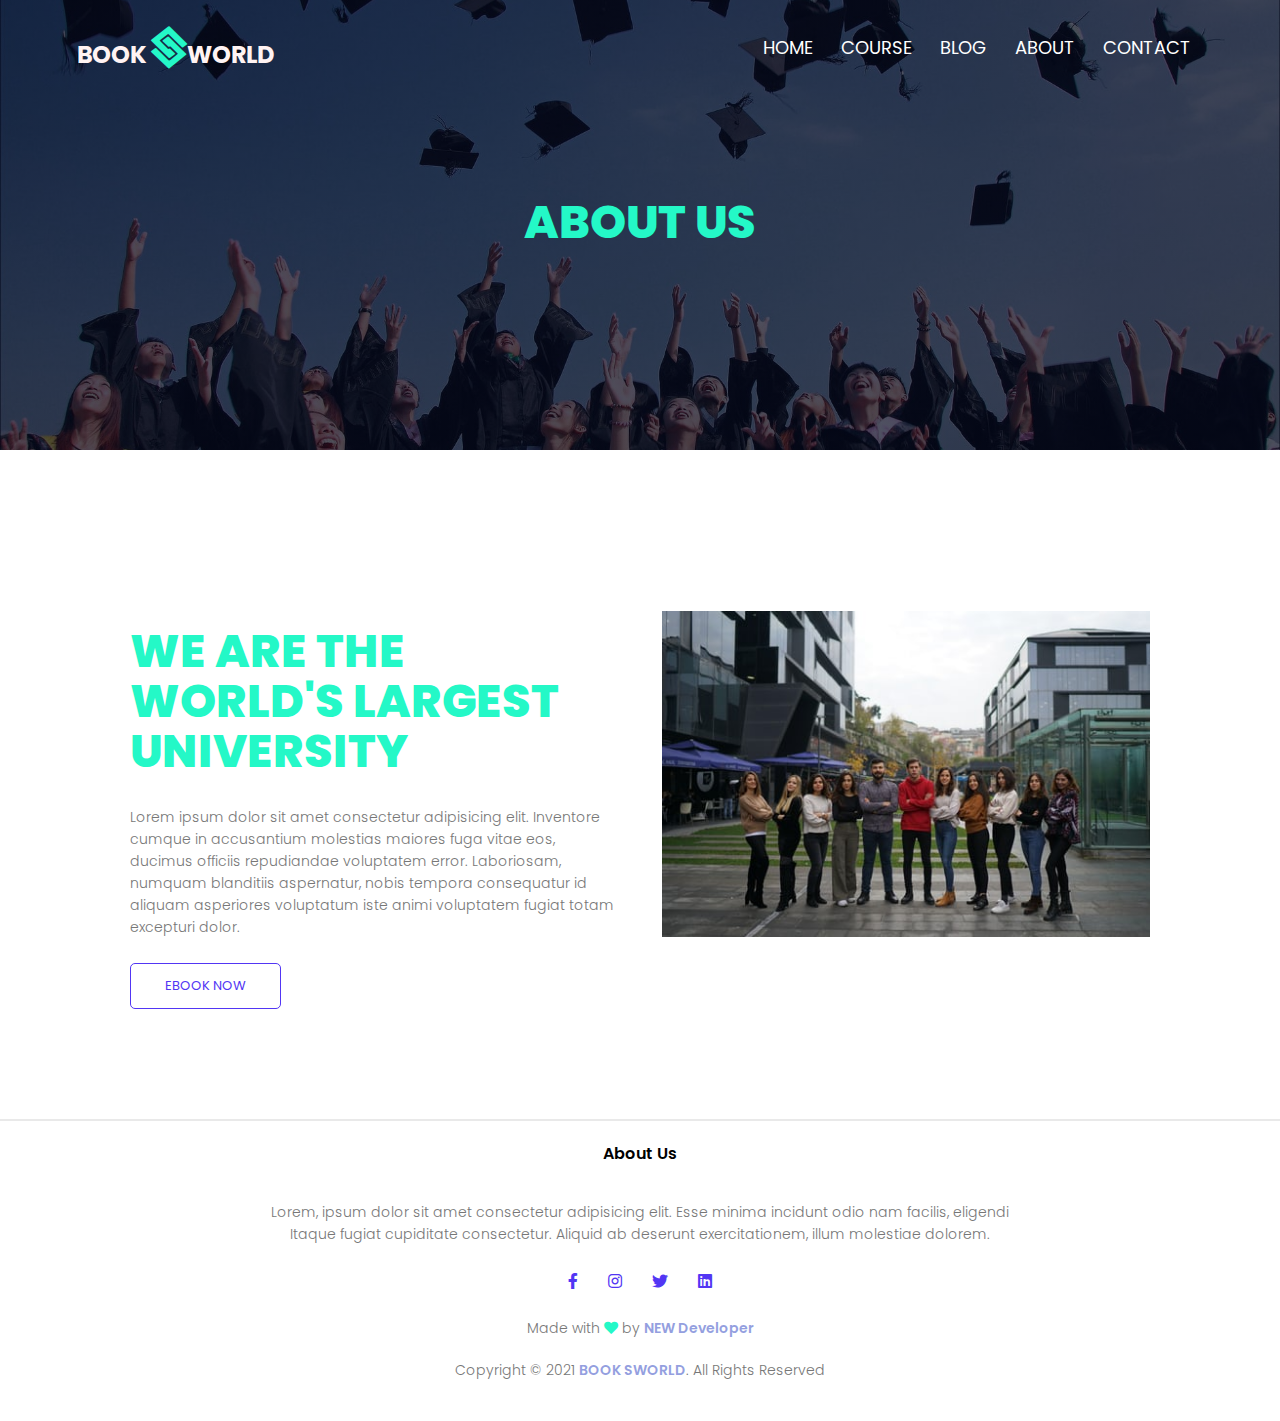
<file: about.html>
<!DOCTYPE html>
<html lang="en">

<head>
    <meta charset="UTF-8">
    <meta http-equiv="X-UA-Compatible" content="IE=edge">
    <meta name="viewport" content="width=device-width, initial-scale=1.0">
    <title>EBOOK SWORLD - NEW Developer</title>
    <link rel="stylesheet" href="style.css">
    <link rel="stylesheet" href="https://cdnjs.cloudflare.com/ajax/libs/font-awesome/5.15.3/css/all.min.css">
    <link rel="stylesheet"
        href="https://fonts.googleapis.com/css2?family=Poppins:wght@100;200;300;400;600;700&display=swap">
</head>

<body>
    <section class="Sub-header">
        <nav>
            <a href="index.html" class="logo">BOOK
                <i class="fab fa-staylinked"></i>WORLD
            </a>
            <div class="nav-links" id="navLinks">
                <!-- reposnive bar open and close -->
                <i class="fa fa-times" onclick="hideMenu()"></i>
                <ul>
                    <li><a href="index.html">Home</a></li>
                    <li><a href="course.html">Course</a></li>
                    <li><a href="blog.html">Blog</a></li>
                    <li><a href="about.html">About</a></li>
                    <li><a href="contact.html">Contact</a></li>
                </ul>
            </div>
            <i class="fa fa-bars" onclick="showMenu()"></i>
            <!-- reposnive bar open and close -->
        </nav>
        <h1>About Us</h1>
    </section>

    <!-- About Us Section Start -->

    <section class="about-us">
        <div class="row">
            <div class="about-col">
                <h1>We are the world's largest University</h1>
                <p>Lorem ipsum dolor sit amet consectetur adipisicing elit. Inventore cumque in accusantium molestias maiores fuga vitae eos, ducimus officiis repudiandae voluptatem error. Laboriosam, numquam blanditiis aspernatur, nobis tempora consequatur id aliquam asperiores voluptatum iste animi voluptatem fugiat totam excepturi dolor.</p>
                <a href="#" class="hero_btn btn">EBOOK NOW</a>
            </div>
            <div class="about-col">
                <img src="img/about.png" alt="">
            </div>
        </div>
    </section>

    <!-- About Us Section end -->

    <!-- Footer Section start -->
    <section class="footer">
        <hr>
        <h4>About Us</h4>
        <p>Lorem, ipsum dolor sit amet consectetur adipisicing elit. Esse minima incidunt odio nam facilis, eligendi
            <br> Itaque fugiat cupiditate consectetur. Aliquid ab deserunt exercitationem, illum molestiae
            dolorem.
        </p>

        <div class="icons">
            <i class="fab fa-facebook-f"></i>
            <i class="fab fa-instagram"></i>
            <i class="fab fa-twitter"></i>
            <i class="fab fa-linkedin"></i>
        </div>
        <p>Made with <i class="fas fa-heart"></i> by <a href="#">NEW Developer</a></p>
        <p>Copyright © 2021 <a href="index.html">BOOK SWORLD</a>. All Rights Reserved</p>
    </section>
    <!-- Footer Section end -->

    <script src="script.js"></script>
</body>

</html>
</file>
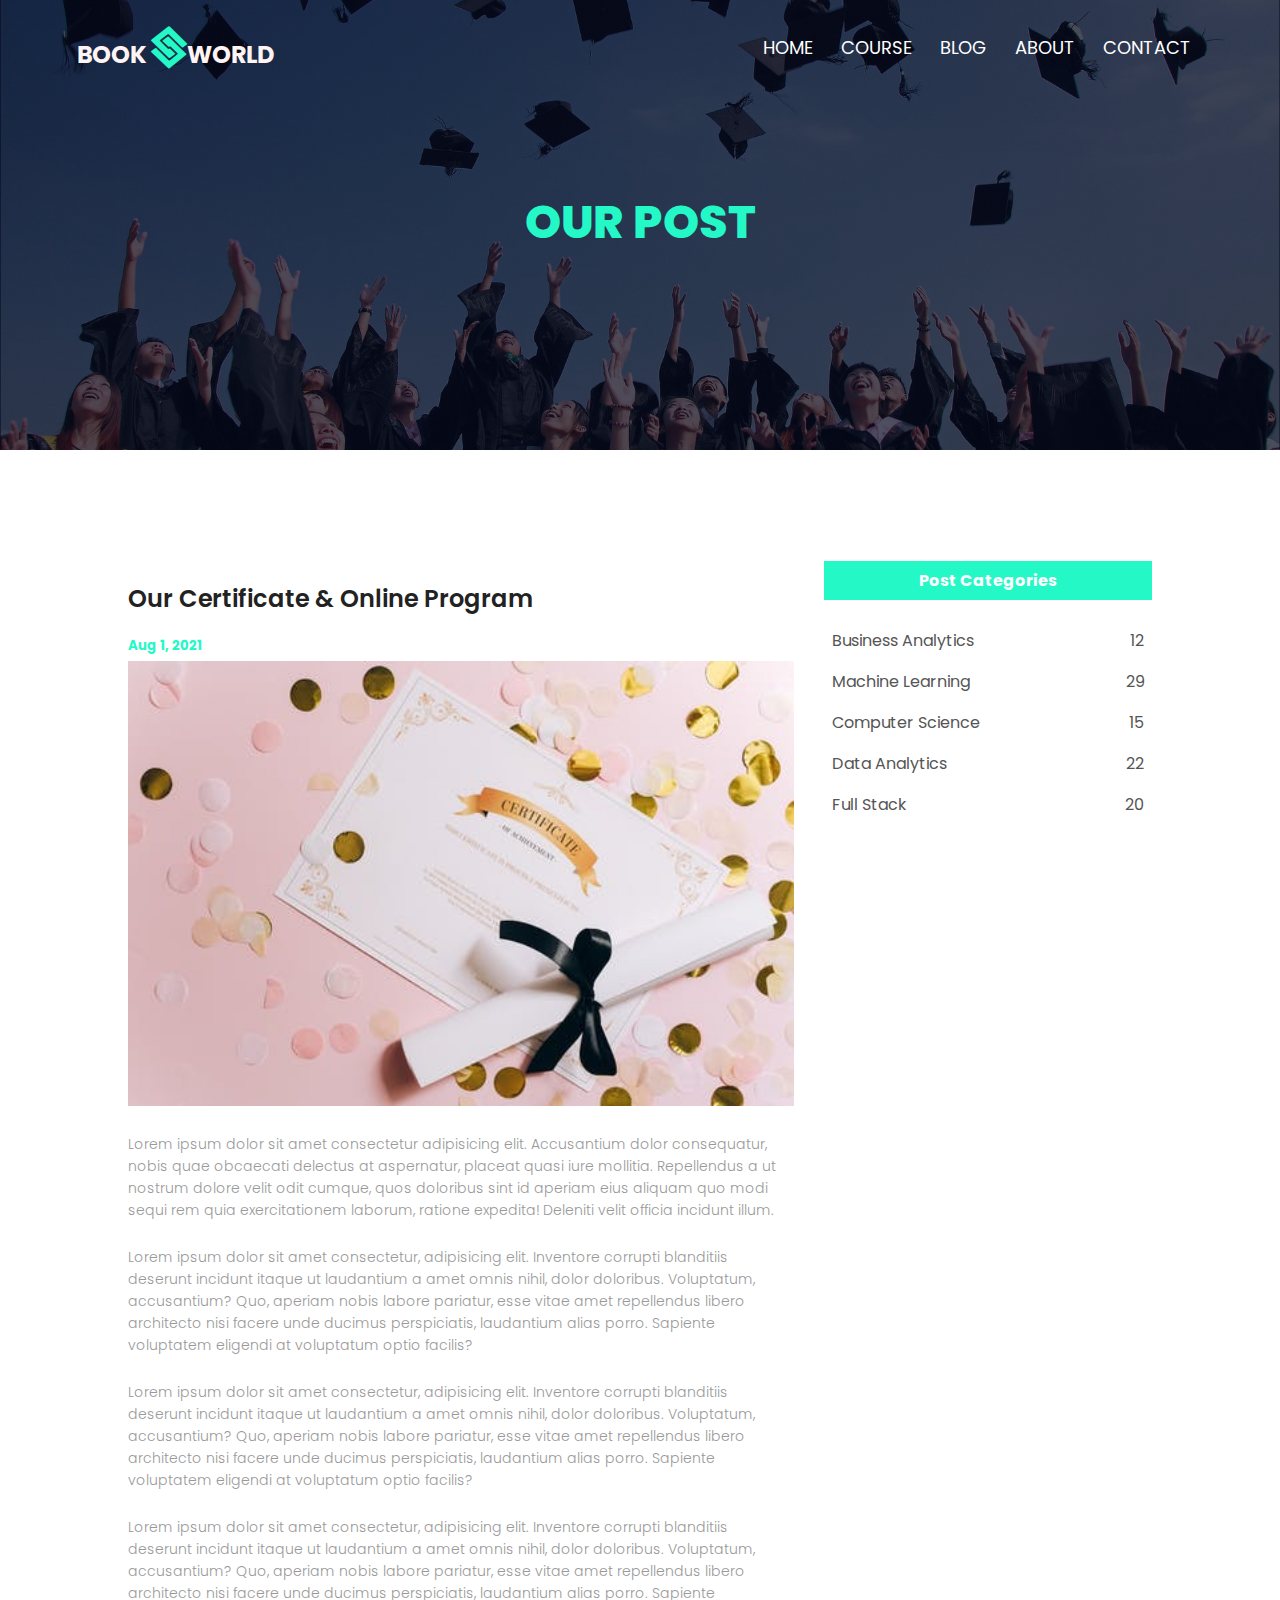
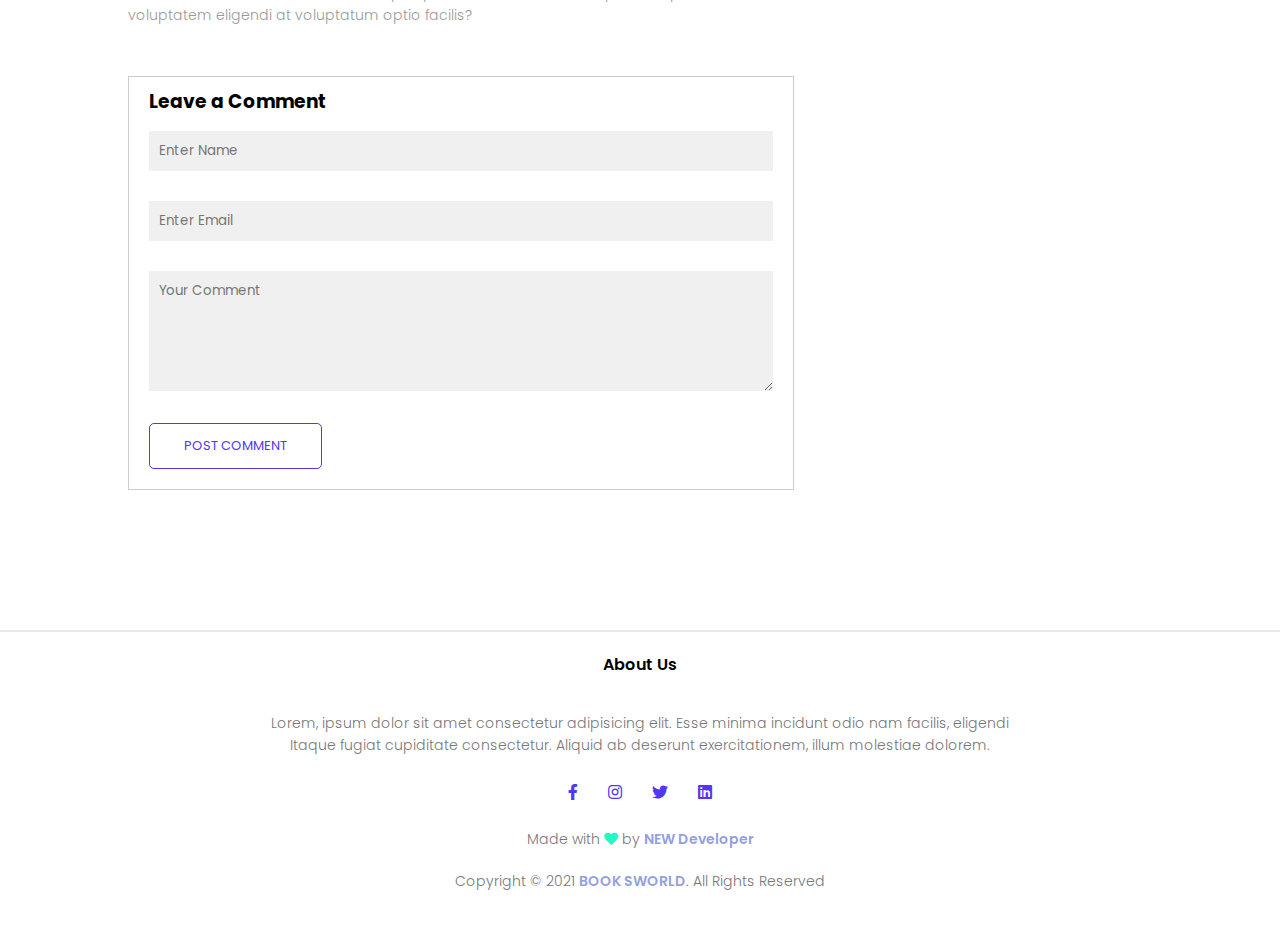
<file: blog.html>
<!DOCTYPE html>
<html lang="en">

<head>
    <meta charset="UTF-8">
    <meta http-equiv="X-UA-Compatible" content="IE=edge">
    <meta name="viewport" content="width=device-width, initial-scale=1.0">
    <title>BOOK SWORLD - NEW Developer</title>
    <link rel="stylesheet" href="style.css">
    <link rel="stylesheet" href="https://cdnjs.cloudflare.com/ajax/libs/font-awesome/5.15.3/css/all.min.css">
    <link rel="stylesheet"
        href="https://fonts.googleapis.com/css2?family=Poppins:wght@100;200;300;400;600;700&display=swap">
</head>

<body>
    <section class="Sub-header">
        <nav>
            <a href="index.html" class="logo">BOOK
                <i class="fab fa-staylinked"></i>WORLD
            </a>
            <div class="nav-links" id="navLinks">
                <!-- reposnive bar open and close -->
                <i class="fa fa-times" onclick="hideMenu()"></i>
                <ul>
                    <li><a href="index.html">Home</a></li>
                    <li><a href="course.html">Course</a></li>
                    <li><a href="blog.html">Blog</a></li>
                    <li><a href="about.html">About</a></li>
                    <li><a href="contact.html">Contact</a></li>
                </ul>
            </div>
            <i class="fa fa-bars" onclick="showMenu()"></i>
            <!-- reposnive bar open and close -->
        </nav>
        <h1>Our Post</h1>
    </section>

    <!-- Blog Page Section Start -->

    <section class="blog-content">
        <div class="row">
            <div class="blog-left">
                <h2>Our Certificate & Online Program</h2>
                <h5>Aug 1, 2021</h5>
                <img src="img/post.png" alt="">
                <p>Lorem ipsum dolor sit amet consectetur adipisicing elit. Accusantium dolor consequatur, nobis quae obcaecati delectus at aspernatur, placeat quasi iure mollitia. Repellendus a ut nostrum dolore velit odit cumque, quos doloribus sint id aperiam eius aliquam quo modi sequi rem quia exercitationem laborum, ratione expedita! Deleniti velit officia incidunt illum.</p>
                <br>
                <p>Lorem ipsum dolor sit amet consectetur, adipisicing elit. Inventore corrupti blanditiis deserunt
                    incidunt itaque ut laudantium a amet omnis nihil, dolor doloribus. Voluptatum, accusantium? Quo,
                    aperiam nobis labore pariatur, esse vitae amet repellendus libero architecto nisi facere unde
                    ducimus perspiciatis, laudantium alias porro. Sapiente voluptatem eligendi at voluptatum optio
                    facilis?</p>
                <br>
                <p>Lorem ipsum dolor sit amet consectetur, adipisicing elit. Inventore corrupti blanditiis deserunt
                    incidunt itaque ut laudantium a amet omnis nihil, dolor doloribus. Voluptatum, accusantium? Quo,
                    aperiam nobis labore pariatur, esse vitae amet repellendus libero architecto nisi facere unde
                    ducimus perspiciatis, laudantium alias porro. Sapiente voluptatem eligendi at voluptatum optio
                    facilis?</p>
                <br>
                <p>Lorem ipsum dolor sit amet consectetur, adipisicing elit. Inventore corrupti blanditiis deserunt
                    incidunt itaque ut laudantium a amet omnis nihil, dolor doloribus. Voluptatum, accusantium? Quo,
                    aperiam nobis labore pariatur, esse vitae amet repellendus libero architecto nisi facere unde
                    ducimus perspiciatis, laudantium alias porro. Sapiente voluptatem eligendi at voluptatum optio
                    facilis?</p>

                <div class="comment-box">
                    <h3>Leave a Comment</h3>
                    <form class="comment-form">
                        <input type="text" placeholder="Enter Name" required>
                        <input type="email" placeholder="Enter Email" required>
                        <textarea rows="5" placeholder="Your Comment"></textarea>
                        <button type="submit" class="hero_btn btn">POST COMMENT</button>
                    </form>
                </div>
            </div>

            <div class="blog-right">
                <h3>Post Categories</h3>
                <div>
                    <span>Business Analytics</span>
                    <span>12</span>
                </div>
                <div>
                    <span>Machine Learning</span>
                    <span>29</span>
                </div>
                <div>
                    <span>Computer Science</span>
                    <span>15</span>
                </div>
                <div>
                    <span>Data Analytics</span>
                    <span>22</span>
                </div>
                <div>
                    <span>Full Stack</span>
                    <span>20</span>
                </div>
            </div>
        </div>
    </section>

    <!-- Blog Page Section end -->
    
    <!-- Footer Section start -->
    <section class="footer">
        <hr>
        <h4>About Us</h4>
        <p>Lorem, ipsum dolor sit amet consectetur adipisicing elit. Esse minima incidunt odio nam facilis, eligendi
            <br> Itaque fugiat cupiditate consectetur. Aliquid ab deserunt exercitationem, illum molestiae
            dolorem.
        </p>

        <div class="icons">
            <i class="fab fa-facebook-f"></i>
            <i class="fab fa-instagram"></i>
            <i class="fab fa-twitter"></i>
            <i class="fab fa-linkedin"></i>
        </div>
        <p>Made with <i class="fas fa-heart"></i> by <a href="#">NEW Developer</a></p>
        <p>Copyright © 2021 <a href="index.html">BOOK SWORLD</a>. All Rights Reserved</p>
    </section>
    <!-- Footer Section end -->

    <script src="script.js"></script>
</body>

</html>
</file>
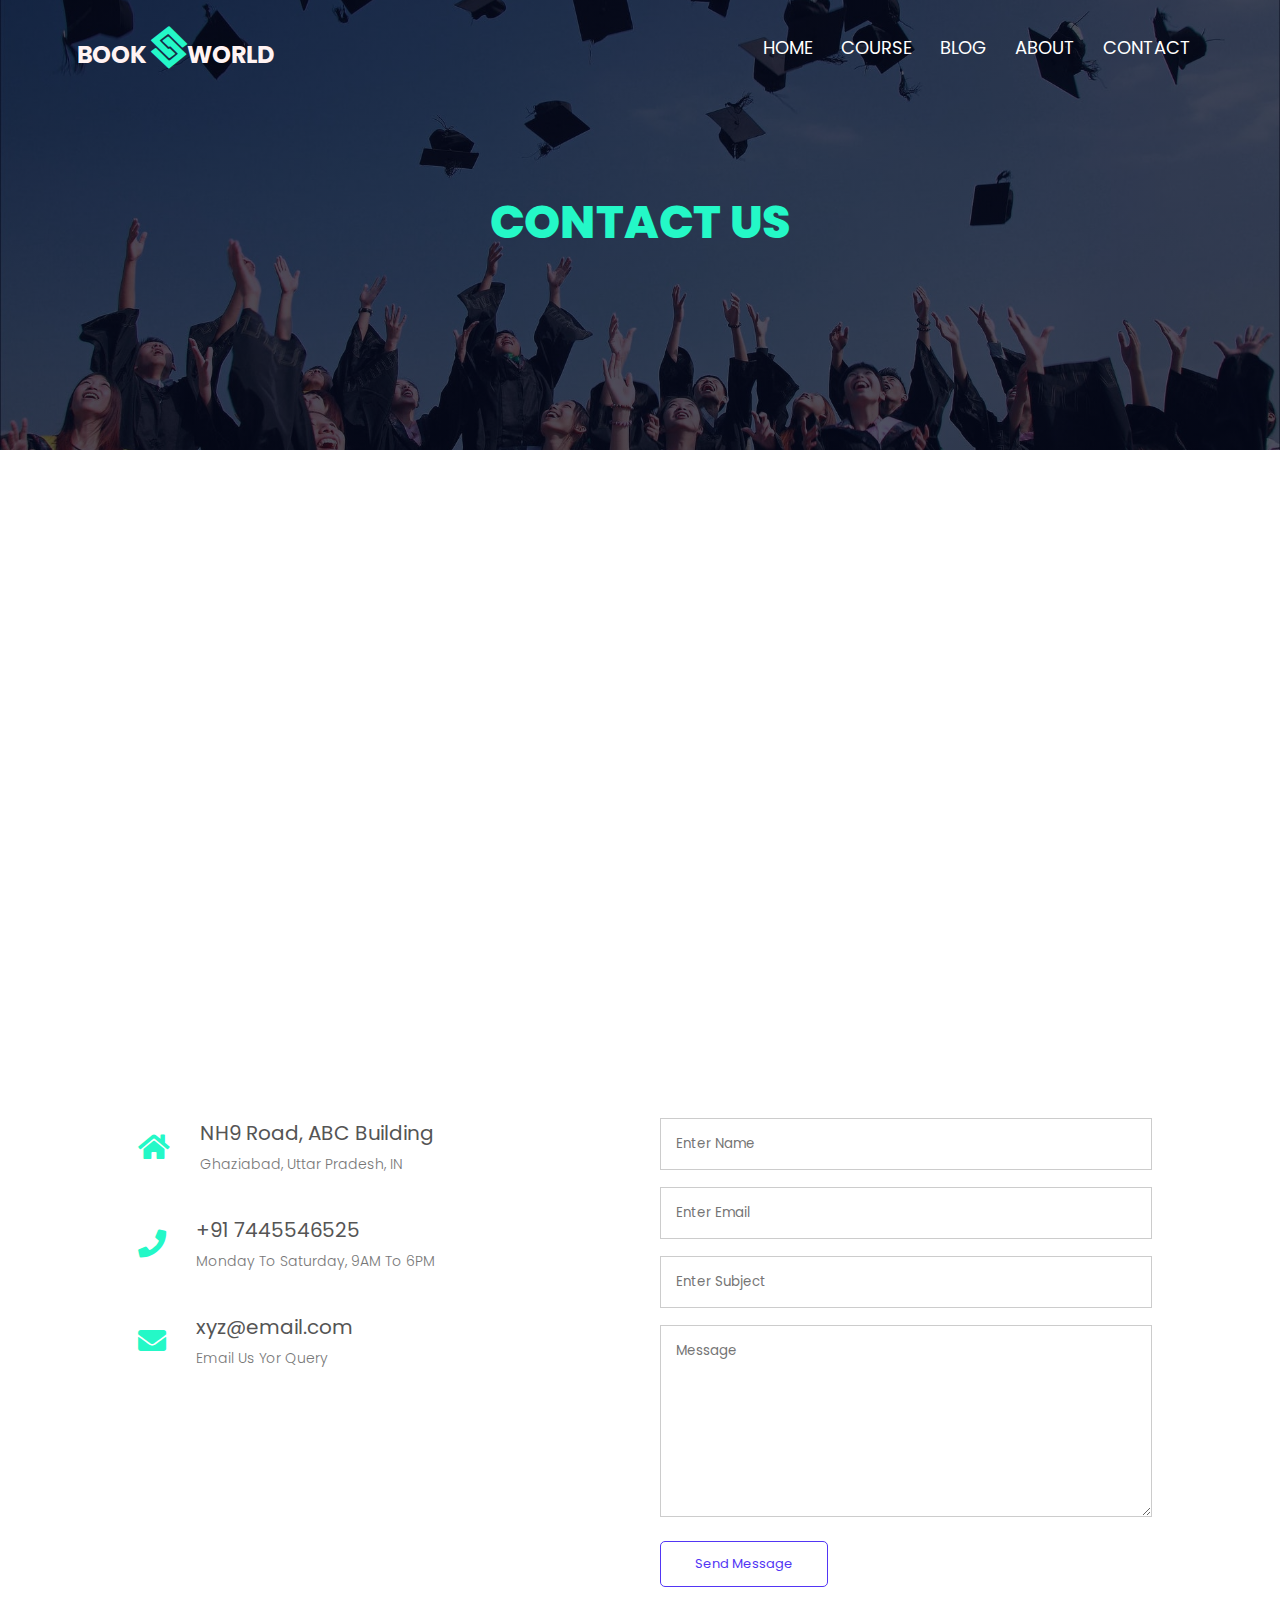
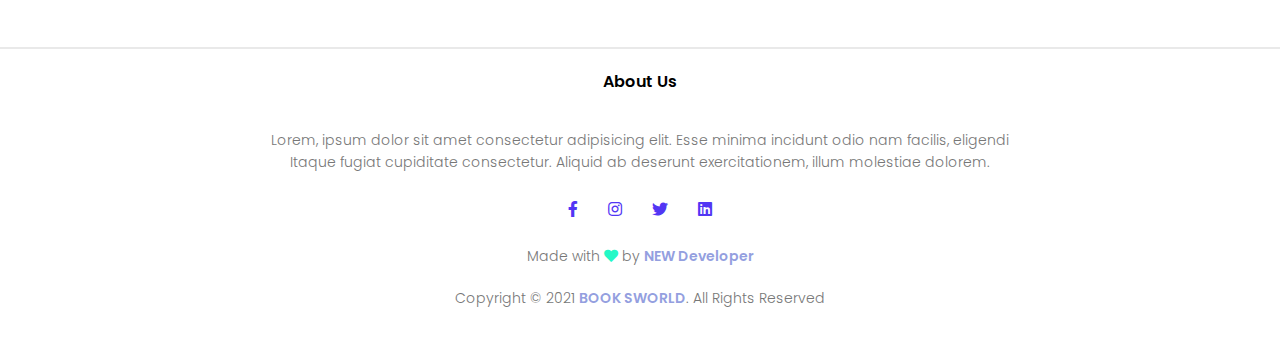
<file: contact.html>
<!DOCTYPE html>
<html lang="en">

<head>
    <meta charset="UTF-8">
    <meta http-equiv="X-UA-Compatible" content="IE=edge">
    <meta name="viewport" content="width=device-width, initial-scale=1.0">
    <title>BOOK SWORLD - NEW Developer</title>
    <link rel="stylesheet" href="style.css">
    <link rel="stylesheet" href="https://cdnjs.cloudflare.com/ajax/libs/font-awesome/5.15.3/css/all.min.css">
    <link rel="stylesheet"
        href="https://fonts.googleapis.com/css2?family=Poppins:wght@100;200;300;400;600;700&display=swap">
</head>

<body>
    <section class="Sub-header">
        <nav>
            <a href="index.html" class="logo">BOOK
                <i class="fab fa-staylinked"></i>WORLD
            </a>
            <div class="nav-links" id="navLinks">
                <!-- reposnive bar open and close -->
                <i class="fa fa-times" onclick="hideMenu()"></i>
                <ul>
                    <li><a href="index.html">Home</a></li>
                    <li><a href="course.html">Course</a></li>
                    <li><a href="blog.html">Blog</a></li>
                    <li><a href="about.html">About</a></li>
                    <li><a href="contact.html">Contact</a></li>
                </ul>
            </div>
            <i class="fa fa-bars" onclick="showMenu()"></i>
            <!-- reposnive bar open and close -->
        </nav>
        <h1>Contact Us</h1>
    </section>

    <!-- Contact Us Section Start -->

    <section class="loacation">
        <iframe
            src="https://www.google.com/maps/embed?pb=!1m18!1m12!1m3!1d111989.31313237658!2d77.32498792347556!3d28.699635117457326!2m3!1f0!2f0!3f0!3m2!1i1024!2i768!4f13.1!3m3!1m2!1s0x390cf1bb41c50fdf%3A0xe6f06fd26a7798ba!2sGhaziabad%2C%20Uttar%20Pradesh!5e0!3m2!1sen!2sin!4v1630495771496!5m2!1sen!2sin"
            width="600" height="450" style="border:0;" allowfullscreen="" loading="lazy"></iframe>
    </section>

    <section class="contact-us">
        <div class="row">
            <div class="content-col">
                <div>
                    <i class="fa fa-home"></i>
                    <span>
                        <h5>NH9 Road, ABC Building</h5>
                        <p>Ghaziabad, Uttar Pradesh, IN</p>
                    </span>
                </div>
                <div>
                    <i class="fa fa-phone"></i>
                    <span>
                        <h5>+91 7445546525</h5>
                        <p>Monday To Saturday, 9AM To 6PM</p>
                    </span>
                </div>
                <div>
                    <i class="fa fa-envelope"></i>
                    <span>
                        <h5>xyz@email.com</h5>
                        <p>Email Us Yor Query</p>
                    </span>
                </div>
            </div>
            <div class="content-col">
                <form>
                    <input type="text" placeholder="Enter Name" required>
                    <input type="email" placeholder="Enter Email" required>
                    <input type="text" placeholder="Enter Subject" required>
                    <textarea rows="8" placeholder="Message" required></textarea>
                    <button type="submit" class="hero_btn btn">Send Message</button>
                </form>
            </div>
        </div>
    </section>

    <!-- Contact Us Section End -->

    <!-- Footer Section Start -->
    <section class="footer">
        <hr>
        <h4>About Us</h4>
        <p>Lorem, ipsum dolor sit amet consectetur adipisicing elit. Esse minima incidunt odio nam facilis, eligendi
            <br> Itaque fugiat cupiditate consectetur. Aliquid ab deserunt exercitationem, illum molestiae
            dolorem.
        </p>

        <div class="icons">
            <i class="fab fa-facebook-f"></i>
            <i class="fab fa-instagram"></i>
            <i class="fab fa-twitter"></i>
            <i class="fab fa-linkedin"></i>
        </div>
        <p>Made with <i class="fas fa-heart"></i> by <a href="#">NEW Developer</a></p>
        <p>Copyright © 2021 <a href="index.html">BOOK SWORLD</a>. All Rights Reserved</p>
    </section>
    <!-- Footer Section End -->

    <script src="script.js"></script>
</body>

</html>
</file>
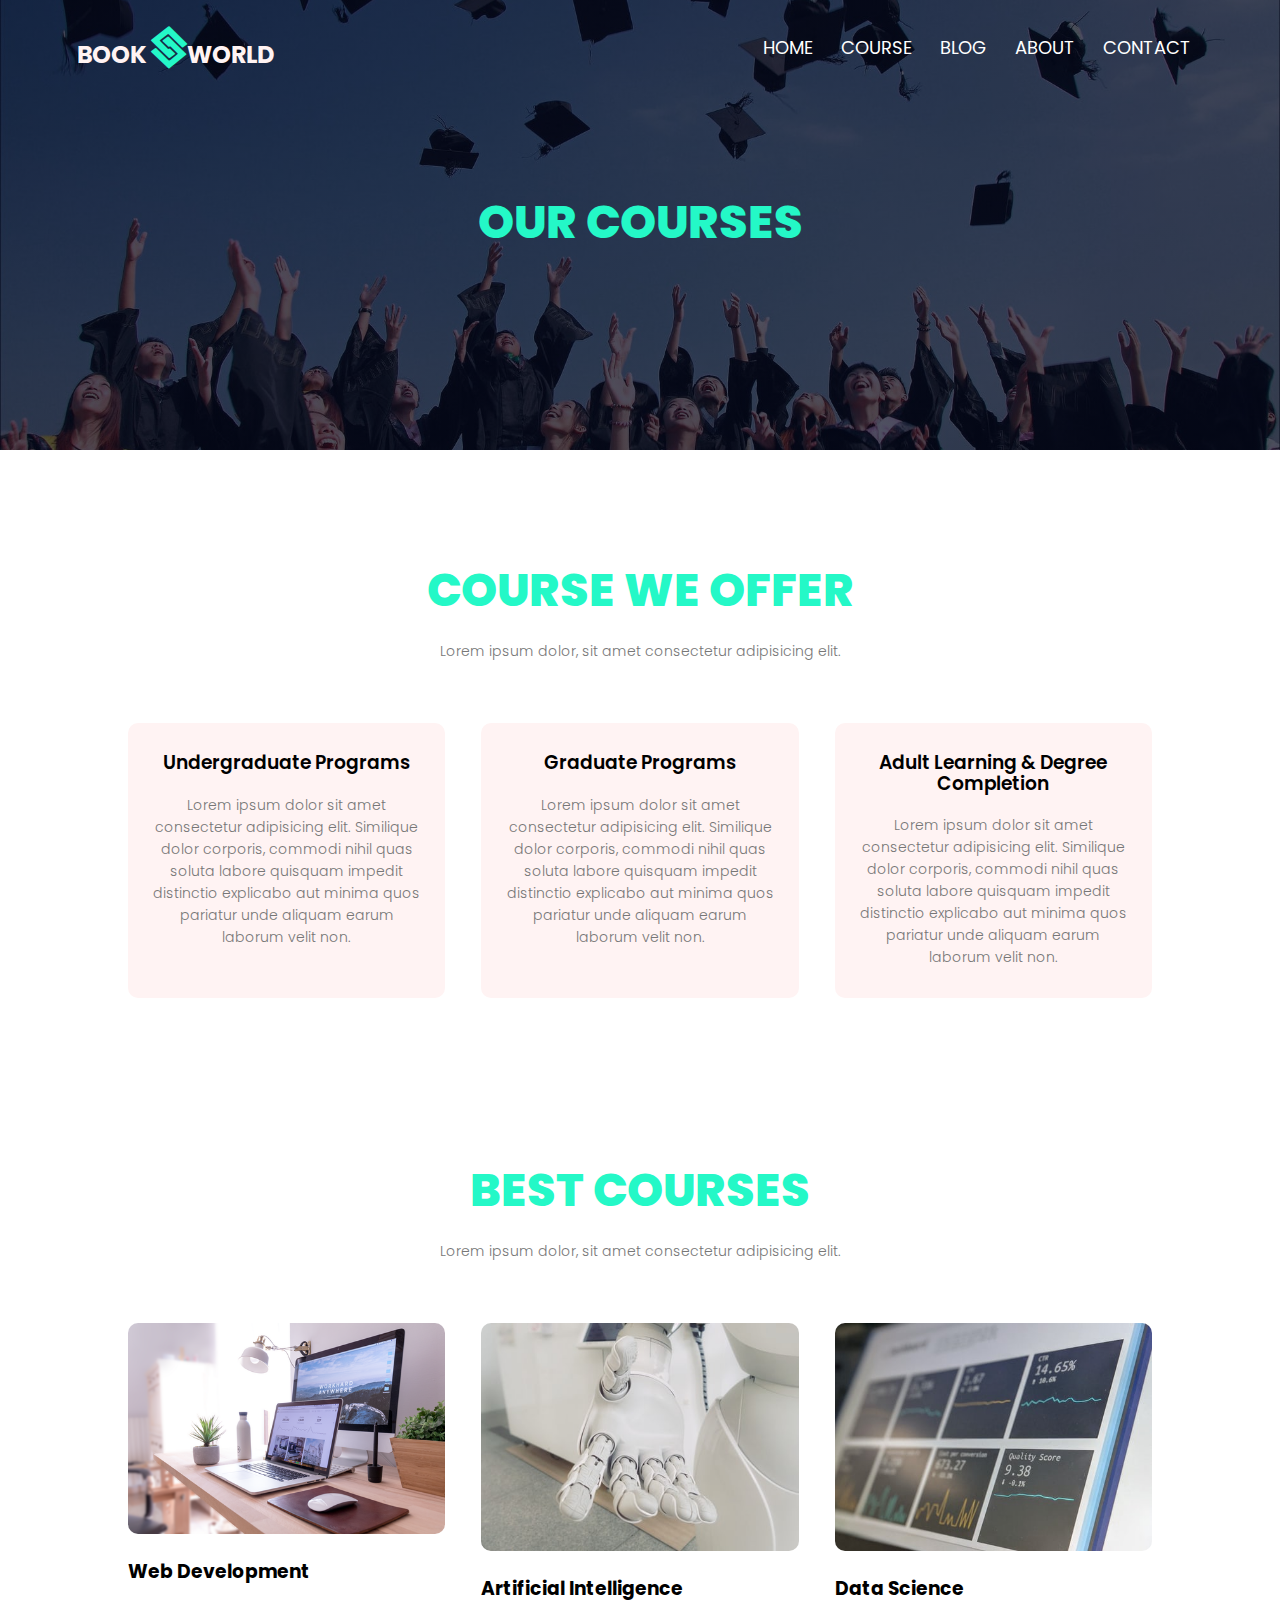
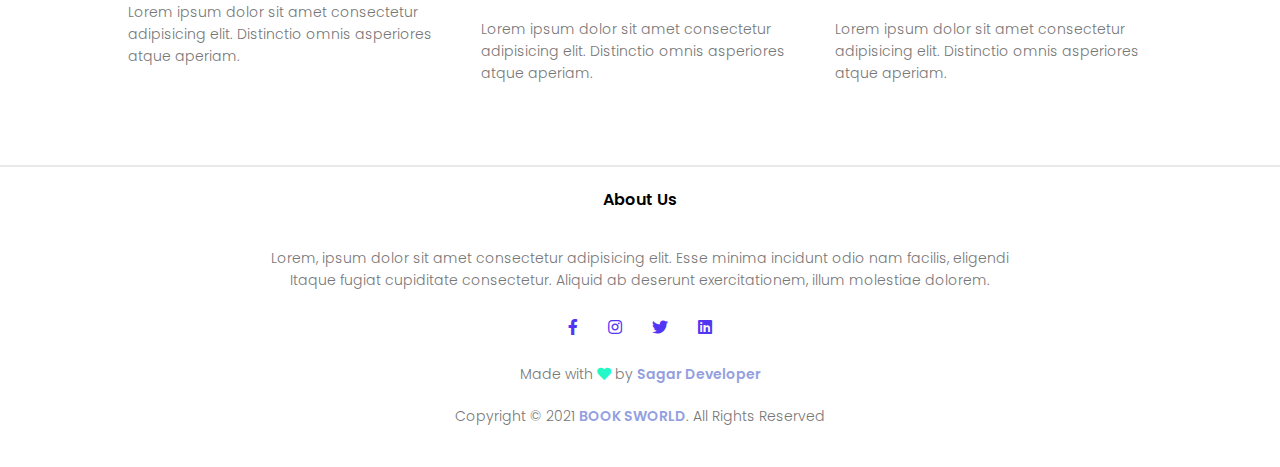
<file: course.html>
<!DOCTYPE html>
<html lang="en">

<head>
    <meta charset="UTF-8">
    <meta http-equiv="X-UA-Compatible" content="IE=edge">
    <meta name="viewport" content="width=device-width, initial-scale=1.0">
    <title>BOOK SWORLD - NEW Developer</title>
    <link rel="stylesheet" href="style.css">
    <link rel="stylesheet" href="https://cdnjs.cloudflare.com/ajax/libs/font-awesome/5.15.3/css/all.min.css">
    <link rel="stylesheet"
        href="https://fonts.googleapis.com/css2?family=Poppins:wght@100;200;300;400;600;700&display=swap">
</head>

<body>
    <section class="Sub-header">
        <nav>
            <a href="index.html" class="logo">BOOK
                <i class="fab fa-staylinked"></i>WORLD
            </a>
            <div class="nav-links" id="navLinks">
                <!-- reposnive bar open and close -->
                <i class="fa fa-times" onclick="hideMenu()"></i>
                <ul>
                    <li><a href="index.html">Home</a></li>
                    <li><a href="course.html">Course</a></li>
                    <li><a href="blog.html">Blog</a></li>
                    <li><a href="about.html">About</a></li>
                    <li><a href="contact.html">Contact</a></li>
                </ul>
            </div>
            <i class="fa fa-bars" onclick="showMenu()"></i>
            <!-- reposnive bar open and close -->
        </nav>
        <h1>Our Courses</h1>
    </section>

    <!-- course start -->

    <section class="course">
        <h1>Course We Offer</h1>
        <p>Lorem ipsum dolor, sit amet consectetur adipisicing elit.</p>

        <div class="row">
            <div class="course-col">
                <h3>Undergraduate Programs</h3>
                <p>Lorem ipsum dolor sit amet consectetur adipisicing elit. Similique dolor corporis, commodi nihil quas
                    soluta labore quisquam impedit distinctio explicabo aut minima quos pariatur unde aliquam earum
                    laborum velit non.</p>
            </div>
            <div class="course-col">
                <h3>Graduate Programs</h3>
                <p>Lorem ipsum dolor sit amet consectetur adipisicing elit. Similique dolor corporis, commodi nihil quas
                    soluta labore quisquam impedit distinctio explicabo aut minima quos pariatur unde aliquam earum
                    laborum velit non.</p>
            </div>
            <div class="course-col">
                <h3>Adult Learning & Degree Completion</h3>
                <p>Lorem ipsum dolor sit amet consectetur adipisicing elit. Similique dolor corporis, commodi nihil quas
                    soluta labore quisquam impedit distinctio explicabo aut minima quos pariatur unde aliquam earum
                    laborum velit non.</p>
            </div>
        </div>
    </section>

    <!-- course end -->

    <!-- best course start -->

    <section class="facilities">
        <h1>Best Courses</h1>
        <p>Lorem ipsum dolor, sit amet consectetur adipisicing elit.</p>

        <div class="row">
            <div class="facilities-col">
                <img src="img/course1.png" alt="">
                <h3>Web Development</h3>
                <p>Lorem ipsum dolor sit amet consectetur adipisicing elit. Distinctio omnis asperiores atque aperiam.
                </p>
            </div>
            <div class="facilities-col">
                <img src="img/course2.png" alt="">
                <h3>Artificial Intelligence</h3>
                <p>Lorem ipsum dolor sit amet consectetur adipisicing elit. Distinctio omnis asperiores atque aperiam.
                </p>
            </div>
            <div class="facilities-col">
                <img src="img/course3.png" alt="">
                <h3>Data Science</h3>
                <p>Lorem ipsum dolor sit amet consectetur adipisicing elit. Distinctio omnis asperiores atque aperiam.
                </p>
            </div>
        </div>
    </section>

    <!-- best courses end -->

    <!-- Footer start -->
    <section class="footer">
        <hr>
        <h4>About Us</h4>
        <p>Lorem, ipsum dolor sit amet consectetur adipisicing elit. Esse minima incidunt odio nam facilis, eligendi
            <br> Itaque fugiat cupiditate consectetur. Aliquid ab deserunt exercitationem, illum molestiae
            dolorem.
        </p>

        <div class="icons">
            <i class="fab fa-facebook-f"></i>
            <i class="fab fa-instagram"></i>
            <i class="fab fa-twitter"></i>
            <i class="fab fa-linkedin"></i>
        </div>
        <p>Made with <i class="fas fa-heart"></i> by <a href="#">Sagar Developer</a></p>
        <p>Copyright © 2021 <a href="index.html">BOOK SWORLD</a>. All Rights Reserved</p>
    </section>
    <!-- Footer end -->

    <script src="script.js"></script>
</body>

</html>
</file>
<file: style.css>
* {
    margin: 0;
    padding: 0;
    box-sizing: border-box;
    font-family: 'Poppins', sans-serif;
}

.header {
    min-height: 100vh;
    width: 100%;
    background-image: linear-gradient(#517e86c4, #949fdf1a), url(img/banner1.png);
    background-position: center;
    background-size: cover;
    position: relative;
}

nav {
    display: flex;
    padding: 2% 6%;
    justify-content: space-between;
    align-items: center;
}

nav .logo {
    text-decoration: none;
    font-size: 24px;
    color: #fff3f3;
    font-weight: bold;
}

nav .fab {
    font-size: 42px;
    /* color: #5236f4; */
    color: #24f8c7;
}

.nav-links {
    flex: 1;
    text-align: right;
}

.nav-links ul li {
    display: inline-block;
    list-style: none;
    padding: 8px 12px;
    position: relative;
    text-transform: uppercase;
}

.nav-links ul li a {
    text-decoration: none;
    color: #fff;
    font-size: 18px;
}

.nav-links ul li::after {
    content: '';
    width: 0%;
    height: 2px;
    background: #24f8c7;
    display: block;
    margin: auto;
    transition: 0.5s;
}

.nav-links ul li:hover::after {
    width: 100%;
}

.text_box {
    width: 90%;
    color: #fff;
    position: absolute;
    top: 50%;
    left: 50%;
    transform: translate(-50%, -50%);
    text-align: center;
}

.text_box h2 {
    font-size: 90px;
    font-weight: 900;
    color: #24f8c7;
}

.text_box #headtext {
    font-size: 42px;
    font-weight: 900;
    text-transform: uppercase;
    margin-top: -1%;
    margin-bottom: 1%;
    color: #c8fff2;
}

.text_box p {
    margin: 10px 0 40px;
    font-size: 18px;
    color: #ffff;
}

.hero_btn {
    position: relative;
    display: inline-block;
    color: #fff;
    border: 1px solid #fff;
    border-radius: 5px;
    padding: 12px 34px;
    font-size: 13px;
    background: transparent;
    cursor: pointer;
    text-decoration: none;
}

.hero_btn:hover {
    border: 1px solid #24f8c7;
    background: #24f8c7;
    transition: 1s;
}

nav .fa {
    display: none;
}

/* Responsive Navbar Section Start */

@media(max-width: 700px) {
    .text_box h2 {
        font-size: 50px;
    }
    .text_box #headtext {
        font-size: 23px;
    }
    .text_box p {
        margin: 10px 40px;
        font-size: 20px;
    }
    .nav-links ul li {
        display: block;
    }
    .nav-links {
        position: fixed;
        background: #47b19efa;
        height: 100vh;
        width: 200px;
        top: 0;
        right: -200px;
        text-align: left;
        z-index: 2;
        transition: 1.2s;
    }
    nav .fa {
        display: block;
        color: #ffff;
        margin: 10px;
        font-size: 22px;
        cursor: pointer;
    }
    .nav-links ul {
        padding: 30px;
    }
}

/* Responsive Navbar Section End */

/* Course Section Start */

.course {
    width: 80%;
    margin: auto;
    text-align: center;
    padding-top: 100px;
}

.PageBlock {
    position: relative;
    margin: 0px !important;
    padding: 0px;
}

.verticalLine {
    widtH: 2px;
    height: 100px;
    background: #24f8c7;
    margin: 0 auto 40px;
}

.Clear {
    clear: both;
}

h1 {
    font-size: 46px;
    font-weight: 800;
    margin: 15px 0;
    line-height: 50px;
    text-transform: uppercase;
    color: #24f8c7;
}

p {
    color: #777;
    font-size: 14px;
    font-weight: 300;
    line-height: 22px;
    padding: 10px;
}

.row {
    margin-top: 5%;
    display: flex;
    justify-content: space-between;
}

.course-col {
    flex-basis: 31%;
    background: #fff3f3;
    border-radius: 10px;
    margin-bottom: 5%;
    padding: 20px 12px;
    box-sizing: border-box;
    transition: 0.5s;
}

.course-col h3 {
    text-align: center;
    font-weight: 600;
    margin: 10px 0;
    line-height: 1.1;
}

.course-col:hover {
    box-shadow: 0 0 20px 0px rgba(0, 0, 0, 0.2);
}

@media (max-width: 700px) {
    .verticalLine {
        widtH: 1px;
    }
    h1 {
        font-size: 24px;
        line-height: unset;
    }
    .row {
        flex-direction: column;
    }
}

/* Course Section End */

/* Campus Section Start */

.campus {
    width: 80%;
    margin: auto;
    text-align: center;
    padding-top: 50px;
}

.campus-col {
    position: relative;
    flex-basis: 32%;
    border-radius: 10px;
    margin-bottom: 30px;
    overflow: hidden;
}

.campus-col img {
    width: 100%;
    display: block;
}

.layer {
    background: transparent;
    width: 100%;
    height: 100%;
    position: absolute;
    top: 0;
    left: 0;
    transition: 0.5s;
}

.layer:hover {
    /* background: rgba(226, 0, 0, 0.7); */
    background: #24f8c741;
}

.layer h3 {
    position: absolute;
    width: 100%;
    font-weight: 500;
    color: #fff;
    font-size: 26px;
    bottom: 0;
    left: 50%;
    transform: translateX(-50%);
    opacity: 0;
    transition: 0.5s;
}

.layer:hover h3 {
    bottom: 49%;
    opacity: 1;
}

/* Campus Section End */

/* Facilities Section Start */

.facilities {
    width: 80%;
    margin: auto;
    text-align: center;
    padding-top: 100px;
}

.facilities-col {
    flex-basis: 31%;
    border-radius: 10px;
    margin-bottom: 5%;
    text-align: left;
}

.facilities-col img {
    width: 100%;
    transition: 0.5s;
    border-radius: 10px;
}

.facilities-col img:hover {
    box-shadow: 0 0 20px 10px rgba(54, 58, 121, 0.2);
}

.facilities-col p {
    padding: 0;
}

.facilities-col h3 {
    text-align: left;
    margin-top: 16px;
    margin-bottom: 15px;
}

/* Facilities Section End */

/* Testimonials Section Start */

.testimonials {
    margin: auto;
    width: 80%;
    padding-top: 100px;
    text-align: center;
}

.testimonials-col {
    flex-basis: 44%;
    border-radius: 10px;
    margin-bottom: 5%;
    text-align: left;
    background: #fff3f3;
    padding: 25px;
    cursor: pointer;
    display: flex;
}

.testimonials-col img {
    height: 60px;
    width: 60px;
    margin-left: 5px;
    margin-right: 30px;
    border-radius: 50%;
}

.testimonials-col p {
    padding: 0;
}

.testimonials-col h3 {
    margin-top: 15px;
    text-align: left;
}

.testimonials-col .fa {
    color: #24f8c7;
}

@media (max-width: 700px) {
    .testimonials-col img {
        margin-left: 0px;
        margin-right: 15px;
    }
}

/* Testimonials Section Start */

/* Call To Action Section Start */

.cta {
    margin: 100px auto;
    width: 80%;
    background-image: linear-gradient(rgba(0, 0, 0, 0.5), rgba(0, 0, 0, 0.7)), url(img/back1.png);
    background-size: cover;
    background-position: center;
    border-radius: 10px;
    text-align: center;
    padding: 100px 0;
}

.cta h1 {
    font-size: 58px;
    font-weight: 800;
    margin: 15px 0;
    line-height: 1.1;
    text-transform: uppercase;
    color: #fff;
}

@media (max-width: 700px) {
    .cta h1 {
        font-size: 26px;
    }
}

/* Call To Action Section End */

/* Footer Section Start */

.footer {
    width: 100%;
    text-align: center;
    padding: 30px 0;
}

.footer h4 {
    font-weight: 600;
    margin-bottom: 25px;
    margin-top: 20px;
}

.footer a {
    text-decoration: none;
    color: #949fdf;
    font-weight: 600;
}

.footer a:hover {
    color: #24f8c7;
}

.icons .fab {
    color: #5236f4;
    margin: 0 13px;
    cursor: pointer;
    padding: 18px 0;
}

.icons .fab:hover{
    color: #24f8c7;
}

.fa-heart {
    color: #24f8c7;
}

hr {
    border: 0.01px solid #7777772a;
}

/* Footer Section End */

/* About Us Section Start */

.Sub-header {
    height: 50vh;
    width: 100%;
    background-image: linear-gradient(rgba(4, 9, 30, 0.7), rgba(4, 9, 30, 0.7)), 
    url(img/banner.png);
    background-position: center;
    background-size: cover;
    text-align: center;
    color: #fff;
}

.Sub-header h1 {
    margin-top: 100px;
}

.about-us {
    width: 80%;
    margin: auto;
    padding-top: 80px;
    padding-bottom: 50px;
}

.about-col {
    flex-basis: 48%;
    padding: 30px 2px;
}

.about-col img {
    width: 100%;
}

.about-col h1 {
    padding-top: 0;
}

.about-col p {
    padding: 15px 0 25px;
}

.btn {
    border: 1px solid #5236f4;
    background: transparent;
    color: #5236f4;
}

.btn:hover {
    color: #fff;
}

/* About Us Section end */

/* Blog Section start */

.blog-content {
    width: 80%;
    margin: auto;
    padding: 60px 0;
}

.blog-left {
    flex-basis: 65%;
}

.blog-left img {
    width: 100%;
    margin-bottom: 20px;
}

.blog-left h2 {
    color: #222;
    font-weight: 600;
    margin: 20px 0;
}

.blog-left h5 {
    color: #24f8c7;
    font-weight: bolder;
    margin: 5px 0;
    cursor: pointer;
}

.blog-left p {
    color: #999;
    padding: 0;
}

.blog-right {
    flex-basis: 32%;
}

.blog-right h3 {
    background: #24f8c7;
    color: #fff;
    padding: 7px 0;
    font-size: 16px;
    margin-bottom: 20px;
    text-align: center;
}

.blog-right div {
    display: flex;
    align-items: center;
    justify-content: space-between;
    color: #555;
    padding: 8px;
    box-sizing: border-box;
}

.blog-right div:hover {
    color: #24f8c7;
    cursor: pointer;
}

/* Blog Section End */

/* Comment Box Section Start */

.comment-box {
    border: 1px solid #ccc;
    margin: 50px 0;
    padding: 10px 20px;
}

.comment-box h3 {
    text-align: left;
}

.comment-form input, .comment-form textarea {
    width: 100%;
    padding: 10px;
    margin: 15px 0;
    box-sizing: border-box;
    border: none;
    outline: none;
    background: #f0f0f0;
}

.comment-form button {
    margin: 10px 0;
}

@media(max-width: 700px) {
    .Sub-header h1 {
        font-size: 24px;
    }
}

/* Comment Box Section End */

/* Contact Us Section Start */

.loacation {
    width: 80%;
    margin: auto;
    padding: 80px 0;
}

.loacation iframe {
    width: 100%;
}

.contact-us {
    width: 80%;
    margin: auto;
}

.content-col {
    flex-basis: 48%;
    margin-bottom: 30px;
}

.content-col div {
    display: flex;
    align-items: center;
    margin-bottom: 40px;
}

.content-col div .fa {
    font-size: 28px;
    color: #24f8c7;
    margin: 10px;
    margin-right: 30px;
}

.content-col div p {
    padding: 0;
}

.content-col div h5 {
    font-size: 20px;
    margin-bottom: 5px;
    color: #555;
    font-weight: 400;
}

.content-col input, .content-col textarea {
    width: 100%;
    padding: 15px;
    margin-bottom: 17px;
    border: 1px solid #ccc;
    outline: none;
    box-sizing: border-box;
}

/* Contact Us Section end */
</file>
